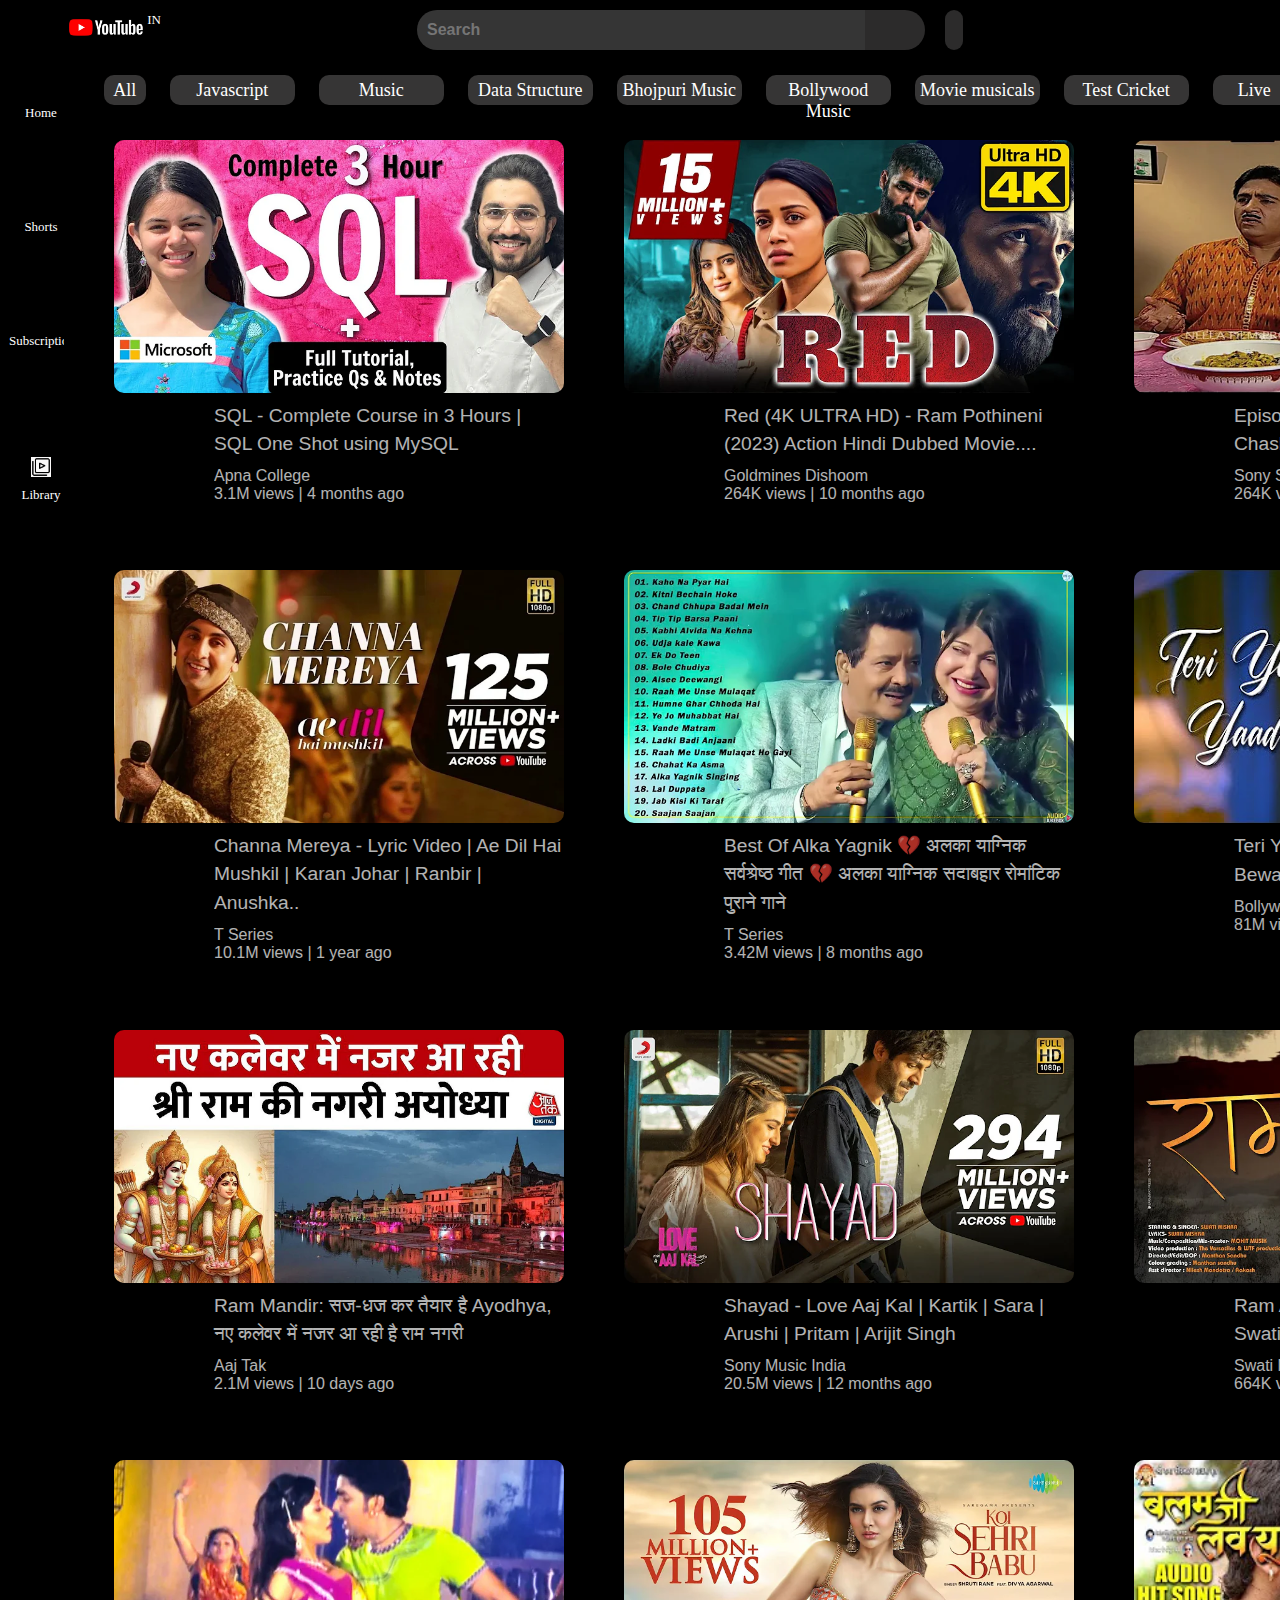
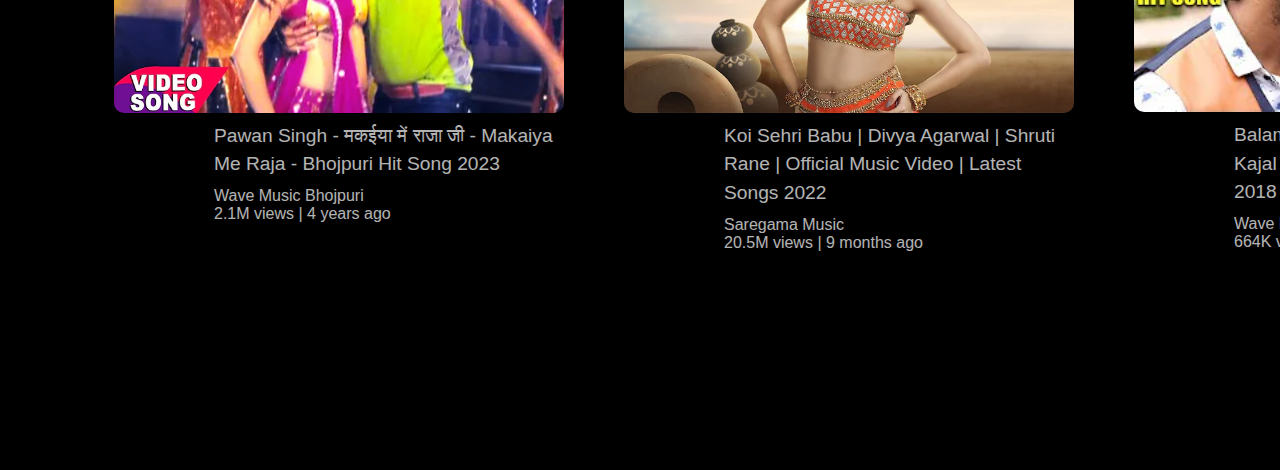
<file: index.html>
<!DOCTYPE html>
<html lang="en">

<head>
    <meta charset="UTF-8">
    <meta name="viewport" content="width=device-width, initial-scale=1.0">
    <link rel="stylesheet" href="https://cdnjs.cloudflare.com/ajax/libs/font-awesome/6.5.1/css/all.min.css"
        integrity="sha512-DTOQO9RWCH3ppGqcWaEA1BIZOC6xxalwEsw9c2QQeAIftl+Vegovlnee1c9QX4TctnWMn13TZye+giMm8e2LwA=="
        crossorigin="anonymous" referrerpolicy="no-referrer" />
    <link rel="stylesheet" href="style.css">
    <title>YouTube</title>
</head>

<body>
    <div class="main">

        <div class="top-container">
            <button class="home-icon">
                <label for="check">
                    <i class="fa-solid fa-bars"></i>
                </label>
            </button>

            <img src="icon.jpg">
            <p>IN</p>

            <div class="serach-bar">
                <input type="search" placeholder="Search">
                <button id="search-btn">
                    <i class="fa-solid fa-magnifying-glass"></i>
                </button>
            </div>

            <div class="mic-btn all-icon">
                <i class="fa-solid fa-microphone"></i>
            </div>

            <div class="video-create-icon">
                <i class="fa-solid fa-video"></i>
            </div>

            <div class="notification-icon all-icon">
                <i class="fa-regular fa-bell"></i>
            </div>

            <div class="user-icon all-icon">
                <i class="fa-regular fa-circle-user"></i>
            </div>

        </div>
        <div class="left-container">
            <div class="home-container">
                <a href="#">
                    <i class="fa-solid fa-house"></i>
                    <p>Home</p>
                </a>
            </div>

            <div class="home-container">
                <a href="short.html">
                    <i class="fa-solid fa-bolt"></i>
                    <p>Shorts</p>
                </a>
            </div>

            <div class="home-container">
                <a href="#">
                    <i class="fa-regular fa-square-caret-right"></i>
                    <p>Subscription</p>
                </a>
            </div>

            <div class="home-container">
                <a href="#">
                    <img src="2989835.png" style="background-color: rgb(250, 249, 249); width: 20px; margin-top: 15px;">
                    <p>Library</p>
                </a>
            </div>
        </div>

        <div class="serach-text-container">
            <div class="text-search">
                <a href="#">
                    <p>All</p>
                </a>
            </div>

            <div class="text-search" style="width: 150px;">
                <a href="#">
                    <p>Javascript</p>
                </a>
            </div>

            <div class="text-search" style="width: 150px;">
                <a href="#">
                    <p>Music</p>
                </a>
            </div>

            <div class="text-search" style="width: 150px;">
                <a href="#">
                    <p>Data Structure</p>
                </a>
            </div>

            <div class="text-search" style="width: 150px;">
                <a href="#">
                    <p>Bhojpuri Music</p>
                </a>
            </div>

            <div class="text-search" style="width: 150px;">
                <a href="#">
                    <p>Bollywood Music</p>
                </a>
            </div>

            <div class="text-search" style="width: 150px;">
                <a href="#">
                    <p>Movie musicals</p>
                </a>
            </div>

            <div class="text-search" style="width: 150px;">
                <a href="#">
                    <p>Test Cricket</p>
                </a>
            </div>

            <div class="text-search" style="width: 100px;">
                <a href="#">
                    <p>Live</p>
                </a>
            </div>
        </div>

        <!-- video container -->
        <div class="music-container">
            <div class="container1" style="margin-bottom:50px;">
                <div class="video-container">
                    <a href="https://www.youtube.com/watch?v=hlGoQC332VM&t=6248s&ab_channel=ApnaCollege">
                        <div class="img container">
                            <!-- <a href="#"> -->
                            <img src="img1.webp">
                            <!-- </a> -->
                        </div>

                        <div class="video-text-container">
                            <div class="profile-icon">
                                <i class="fa-regular fa-circle-user"></i>
                            </div>
                            <div class="text">
                                <p class="details-container">SQL - Complete Course in 3 Hours
                                    | SQL One Shot using MySQL</p>
                                <a href="#">Apna College</a>
                                <i class="fa-solid fa-circle-check"></i><br>
                                <span>3.1M views</span>
                                <span>| 4 months ago</span>
                            </div>
                        </div>
                    </a>
                </div>

                <div class="video-container">
                    <div class="img container">
                        <a href="https://www.youtube.com/watch?v=sJMKp-CcDfE&t=1311s&ab_channel=GoldminesDishoom">
                            <img src="img14.webp">
                        </a>
                    </div>

                    <div class="video-text-container">
                        <a href="https://www.youtube.com/watch?v=sJMKp-CcDfE&t=1311s&ab_channel=GoldminesDishoom">
                            <div class="profile-icon">
                                <i class="fa-regular fa-circle-user"></i>
                            </div>
                            <div class="text">
                                <p class="details-container">
                                    Red (4K ULTRA HD) - Ram Pothineni (2023) Action Hindi Dubbed Movie....
                                </p>
                                <a href="https://www.youtube.com/@GoldminesDishoom">Goldmines Dishoom</a>
                                <i class="fa-solid fa-circle-check"></i><br>
                                <span>264K views</span>
                                <span>| 10 months ago</span>
                            </div>
                        </a>
                    </div>
                </div>

                <div class="video-container">
                    <div class="img container">
                        <a
                            href="https://www.youtube.com/watch?v=cRaDLf0cRqs&t=1007s&ab_channel=TaarakMehtaKaOoltahChashmah">
                            <img src="img13.webp">
                        </a>
                    </div>

                    <div class="video-text-container">
                        <a
                            href="https://www.youtube.com/watch?v=cRaDLf0cRqs&t=1007s&ab_channel=TaarakMehtaKaOoltahChashmah">
                            <div class="profile-icon">
                                <i class="fa-regular fa-circle-user"></i>
                            </div>
                            <div class="text">
                                <p class="details-container">
                                    Episode 891 - Taarak Mehta Ka Ooltah Chashmah | तारक मेहता का उल्टा चश्मा
                                </p>
                                <a href="#">Sony Sab</a>
                                <i class="fa-solid fa-circle-check"></i><br>
                                <span>264K views</span>
                                <span>| 9 months ago</span>
                            </div>
                        </a>
                    </div>
                </div>
            </div>

            <div class="container1">
                <div class="video-container">
                    <div class="img-container">
                        <a href="https://www.youtube.com/watch?v=284Ov7ysmfA&ab_channel=SonyMusicIndiaVEVO">
                            <img src="img11.webp">
                        </a>
                    </div>

                    <div class="video-text-container">
                        <a href="https://www.youtube.com/watch?v=284Ov7ysmfA&ab_channel=SonyMusicIndiaVEVO">
                            <div class="profile-icon">
                                <i class="fa-regular fa-circle-user"></i>
                            </div>
                            <div class="text">
                                <p class="details-container">Channa Mereya - Lyric Video | Ae Dil Hai Mushkil | Karan
                                    Johar
                                    | Ranbir | Anushka..</p>
                                <a href="#">T Series</a>
                                <i class="fa-solid fa-circle-check"></i><br>
                                <span>10.1M views</span>
                                <span>| 1 year ago</span>
                            </div>
                        </a>
                    </div>
                </div>

                <div class="video-container">
                    <div class="img container">
                        <a href="https://www.youtube.com/watch?v=4BY_4GH0JQY&ab_channel=PuraneGaneTM">
                            <img src="img9.webp">
                        </a>
                    </div>

                    <div class="video-text-container">
                        <a href="https://www.youtube.com/watch?v=4BY_4GH0JQY&ab_channel=PuraneGaneTM">
                            <div class="profile-icon">
                                <i class="fa-regular fa-circle-user"></i>
                            </div>
                            <div class="text">
                                <p class="details-container">Best Of Alka Yagnik 💔 अलका याग्निक सर्वश्रेष्ठ गीत 💔
                                    अलका याग्निक सदाबहार रोमांटिक पुराने गाने </p>
                                <a href="#">T Series</a>
                                <i class="fa-solid fa-circle-check"></i><br>
                                <span>3.42M views</span>
                                <span>| 8 months ago</span>
                            </div>
                        </a>
                    </div>
                </div>

                <div class="video-container">
                    <div class="img container">
                        <a href="https://www.youtube.com/watch?v=oq10aPQ-b_w&ab_channel=90%27sHits">
                            <img src="img6.jpg">
                        </a>
                    </div>

                    <div class="video-text-container">
                        <a href="https://www.youtube.com/watch?v=oq10aPQ-b_w&ab_channel=90%27sHits">
                            <div class="profile-icon">
                                <i class="fa-regular fa-circle-user"></i>
                            </div>
                            <div class="text">
                                <p class="details-container">
                                    Teri Yaad Yaad Yaad | GHULAM ALI | Bewafaa | 2005
                                </p>
                                <a href="#">Bollywood Dhamaka</a>
                                <i class="fa-solid fa-circle-check"></i><br>
                                <span>81M views</span>
                                <span>| 1 year ago</span>
                            </div>
                        </a>
                    </div>
                </div>
            </div>

            <div class="container1" style="margin-bottom: 50px;">
                <div class="video-container">
                    <a href="https://www.youtube.com/watch?v=8pvCldraK8s&ab_channel=AajTak">
                        <div class="img container">
                            <!-- <a href="#"> -->
                            <img src="img15.webp">
                            <!-- </a> -->
                        </div>

                        <div class="video-text-container">
                            <div class="profile-icon">
                                <i class="fa-regular fa-circle-user"></i>
                            </div>
                            <div class="text">
                                <p class="details-container">
                                    Ram Mandir: सज-धज कर तैयार है Ayodhya, नए कलेवर में नजर आ रही है राम नगरी
                                </p>
                                <a href="#">Aaj Tak</a>
                                <i class="fa-solid fa-circle-check"></i><br>
                                <span>2.1M views</span>
                                <span>| 10 days ago</span>
                            </div>
                        </div>
                    </a>
                </div>

                <div class="video-container">
                    <a href="https://www.youtube.com/watch?v=MJyKN-8UncM&ab_channel=SonyMusicIndia">
                        <div class="img container">
                            <!-- <a href="#"> -->
                            <img src="img16.webp">
                            <!-- </a> -->
                        </div>

                        <div class="video-text-container">
                            <div class="profile-icon">
                                <i class="fa-regular fa-circle-user"></i>
                            </div>
                            <div class="text">
                                <p class="details-container">
                                    Shayad - Love Aaj Kal | Kartik | Sara | Arushi | Pritam | Arijit Singh
                                </p>
                                <a href="#">Sony Music India</a>
                                <i class="fa-solid fa-circle-check"></i><br>
                                <span>20.5M views</span>
                                <span>| 12 months ago</span>
                            </div>
                        </div>
                    </a>
                </div>

                <div class="video-container">
                    <a href="https://www.youtube.com/watch?v=Xb-ZvMKxJ68&ab_channel=SwatiMishraBhakti">
                        <div class="img container">
                            <!-- <a href="#"> -->
                            <img src="img12.webp">
                            <!-- </a> -->
                        </div>

                        <div class="video-text-container">
                            <div class="profile-icon">
                                <i class="fa-regular fa-circle-user"></i>
                            </div>
                            <div class="text">
                                <p class="details-container">
                                    Ram Aaye Hain (Official Music Video) | Swati Mishra | Mohit Musik
                                </p>
                                <a href="#">Swati Mishra Bhakti</a>
                                <i class="fa-solid fa-circle-check"></i><br>
                                <span>664K views</span>
                                <span>| 3 days ago</span>
                            </div>
                        </div>
                    </a>
                </div>
            </div>

            <div class="container1">
                <div class="video-container">
                    <a href="https://www.youtube.com/watch?v=uj8h4rERJss&ab_channel=WaveMusicBhojpuri">
                        <div class="img container">
                            <!-- <a href="#"> -->
                            <img src="img19.webp">
                            <!-- </a> -->
                        </div>

                        <div class="video-text-container">
                            <div class="profile-icon">
                                <i class="fa-regular fa-circle-user"></i>
                            </div>
                            <div class="text">
                                <p class="details-container">
                                    Pawan Singh - मकईया में राजा जी - Makaiya Me Raja - Bhojpuri Hit Song 2023
                                </p>
                                <a href="#">Wave Music Bhojpuri</a>
                                <i class="fa-solid fa-circle-check"></i><br>
                                <span>2.1M views</span>
                                <span>| 4 years ago</span>
                            </div>
                        </div>
                    </a>
                </div>

                <div class="video-container">
                    <a href="https://www.youtube.com/watch?v=vjsnZHhI2Z0&ab_channel=SaregamaMusic">
                        <div class="img container">
                            <!-- <a href="#"> -->
                            <img src="img18.webp">
                            <!-- </a> -->
                        </div>

                        <div class="video-text-container">
                            <div class="profile-icon">
                                <i class="fa-regular fa-circle-user"></i>
                            </div>
                            <div class="text">
                                <p class="details-container">
                                    Koi Sehri Babu | Divya Agarwal | Shruti Rane | Official Music Video | Latest Songs 2022
                                </p>
                                <a href="#">Saregama Music</a>
                                <i class="fa-solid fa-circle-check"></i><br>
                                <span>20.5M views</span>
                                <span>| 9 months ago</span>
                            </div>
                        </div>
                    </a>
                </div>

                <div class="video-container" style="margin-bottom: 150px;">
                    <a href="https://www.youtube.com/watch?v=V92dL-wA0Uk&ab_channel=WorldwideRecordsBhojpuri">
                        <div class="img container">
                            <!-- <a href="#"> -->
                            <img src="img20.webp">
                            <!-- </a> -->
                        </div>

                        <div class="video-text-container">
                            <div class="profile-icon">
                                <i class="fa-regular fa-circle-user"></i>
                            </div>
                            <div class="text">
                                <p class="details-container">
                                    Balam Ji I Love You | Khesari Lal Yadav, Kajal Raghwani | Hunny B | HITSONG 2018
                                </p>
                                <a href="#">Wave Music Bhojpuri</a>
                                <i class="fa-solid fa-circle-check"></i><br>
                                <span>664K views</span>
                                <span>| 3 days ago</span>
                            </div>
                        </div>
                    </a>
                </div>
            </div>
            
        </div>
    </div>
</body>

</html>
</file>
<file: style.css>
* {
    margin: 0px;
    padding: 0px;
}

body{
    background-color: #000000;
}
.main {
    display: flex;
    overflow: hidden;
    overflow: scroll;
}

.top-container {
    background-color: #000000;
    color: white;
    width: 100%;
    height: 60px;
    display: flex;
    position: fixed;
    z-index: 4;
}

.left-container {
    position: absolute;
    background-color: black;
    top: 60px;
    height: 100%;
    width: 5rem;
    position: fixed;
    z-index: 1;
}

.music-container {
    position: absolute;
    background-color: #000000;
    top: 120px;
    left: 4rem;
    width: 95%;
    overflow: hidden;
    z-index: 2;
}

.serach-text-container {
    display: flex;
    background-color: black;
    position: absolute;
    top: 60px;
    left: 5rem;
    width: 95%;
    height: 60px;
    overflow: hidden;
    position: fixed;
    z-index: 4;
}


.text-search {
    width: 50px;
    height: 30px;
    background-color: #363535;
    text-align: center;
    border-radius: 10px;
    margin-left: 24px;
    margin-top: 15px;
}


.text-search p,
a {
    color: white;
    text-decoration: none;
    padding-top: 5px;
    font-weight: 400;
    font-size: 18px;
}

.text-search:hover {
    background-color: #777676;
}

.top-container .home-icon {
    width: 40px;
    height: 40px;
    margin-top: 10px;
    margin-left: 30px;
    border: none;
    background-color: black;
}

.top-container i {
    color: white;
}

.top-container .home-icon i {
    font-size: 24px;
}

.top-container img {
    width: 110px;
    height: 56px;
    margin-left: 15px;
}

.top-container p{
    font-size: 13px;
    padding-top: 12px;
    font-weight: 400;
}

.serach-bar {
    display: flex;
    margin-top: 10px;
    margin-left: 20%;
}

.serach-bar input {
    width: 448px;
    height: 40px;
    border-top-left-radius: 20px;
    border-bottom-left-radius: 20px;
    padding-left: 10px;
    border: none;
    font-weight: bold;
    font-size: 16px;
    background-color: #353535;
}

.serach-bar #search-btn {
    width: 60px;
    height: 40px;
    border-top-right-radius: 20px;
    border-bottom-right-radius: 20px;
    background-color: rgb(44, 43, 43);
    border: none;
}

.serach-bar #search i {
    color: white;
    font-size: 20px;
}

.mic-btn {
    border: none solid;
    text-align: center;
    width: 40px;
    height: 40px;
    border-radius: 50px;
    background-color: rgb(44, 43, 43);
    margin-top: 10px;
    margin-left: 20px;
}

.mic-btn i {
    padding-top: 10px;
    color: white;
    font-size: 20px;
}

.video-create-icon {
    width: 40px;
    height: 40px;
    margin-left: 200px;
    margin-top: 10px;
    text-align: center;
}

.video-create-icon i {
    padding-top: 12px;
    font-size: 18px;
}

.video-create-icon:hover {
    border-radius: 50%;
    background-color: #4a4545;
    cursor: pointer;
}

.notification-icon {
    margin-left: 40px;
    margin-top: 10px;
    text-align: center;
    width: 40px;
    height: 40px;
}

.user-icon {
    margin-left: 40px;
    margin-top: 19px;
}

.notification-icon i {
    padding-top: 12px;
    font-size: 18px;
}

.notification-icon:hover {
    border-radius: 50%;
    background-color: #4a4545;
    cursor: pointer;
}

.user-icon i {
    font-size: 20px;
}

.home-container {
    margin-top: 40px;
    margin-left: 9px;
    text-align: center;
    width: 64px;
    height: 74px;
}

.home-container a {
    text-decoration: none;
}

.home-container p {
    color: white;
    font-size: 13px;
    font-weight: 400;
    padding-top: 5px;
}

.home-container i {
    color: white;
    font-size: 22px;
    padding-top: 13px;
}

.home-container:hover {
    background-color: #4a4545;
    border-radius: 5px;
}

.video-container {
    width: 450px;
    height: 380px;
    background-color: #000000;
    border-radius: 10px;
    margin-right: 30px;
    cursor: pointer;
    margin-left: 30px;
}

.video-container img {
    width: 450px;
    border-radius: 10px;
}

.container1 {
    display: flex;
    margin: 20px;
    margin-bottom: 80px;
}

.video-text-container {
    display: flex;
}

.video-text-container .profile-icon {
    width: 90px;
}

.profile-icon i {
    color: white;
    font-size: 36px;
    padding-left: 15px;
    padding-top: 10px;
}

.text {
    color: white;
    font-family: "Roboto", "Arial", sans-serif;
    margin-left: 10px;
    margin-top: 4px;
    height: 150px;
}

.text .details-container {
    font-size: 1.2rem;
    font-weight: 300;
    line-height: 1.8rem;
    margin-bottom: 8px;
}

.text a {
    font-size: 1rem;
    padding-top: 30px;
    text-decoration: none;
    opacity: 0.7;
}

.text i {
    font-size: 0.7rem;
    padding-left: 5px;
    opacity: 0.7;
    padding-bottom: 10px;
}

.text span {
    opacity: 0.7;
    font-size: 1rem;
}

@media only screen and (max-width: 1200px) {

    .body,
    .main,
    .music-container,
    .container1 {
        margin: auto;
        width: auto;
        height: auto;
        flex-wrap: wrap;
    }

    .left-container,
    .home-container{
        margin: auto;
        width: auto;
        height: auto;
    }

    .home-icon,
    .video-create-icon
    {
        display: none;
    }
    .serach-text-container{
        display: none;
    }

    .serach-bar{
        margin-left: 50px;
    }

    .all-icon{
        margin-left: 5px;
    }

    .music-container{
        left: 0;
         top: 60px;
    }
    .top-container input{
        margin-left: 20px;
        width: 100px;
    }

    .top-container img{
    width: 100px;
    }
}

@media screen and (max-width: 600px) {
    div.left-container {
     position: absolute;
    top: 89.5%;
    height: 95px;
    width: 100%;
    display: flex;
    position: fixed;
    z-index: 8;
    border-top-left-radius: 10px;
    border-top-right-radius: 10px;
    border: 1px solid white;
    }
    .home-container p {
        color: white;
        font-size: 13px;
        font-weight: 400;
        padding-top: 5px;
    }
    
    .home-container i {
        color: white;
        font-size: 25px;
    }

    .home-container {
        margin-left: 30px;
    }
    .home-container:hover {
        background-color: black;
        border-radius: 5px;
    }

    /* .container1 {
        margin-bottom: 150px;
    } */
    .video-container{
        margin-top: 50px;
    }

  }
</file>
